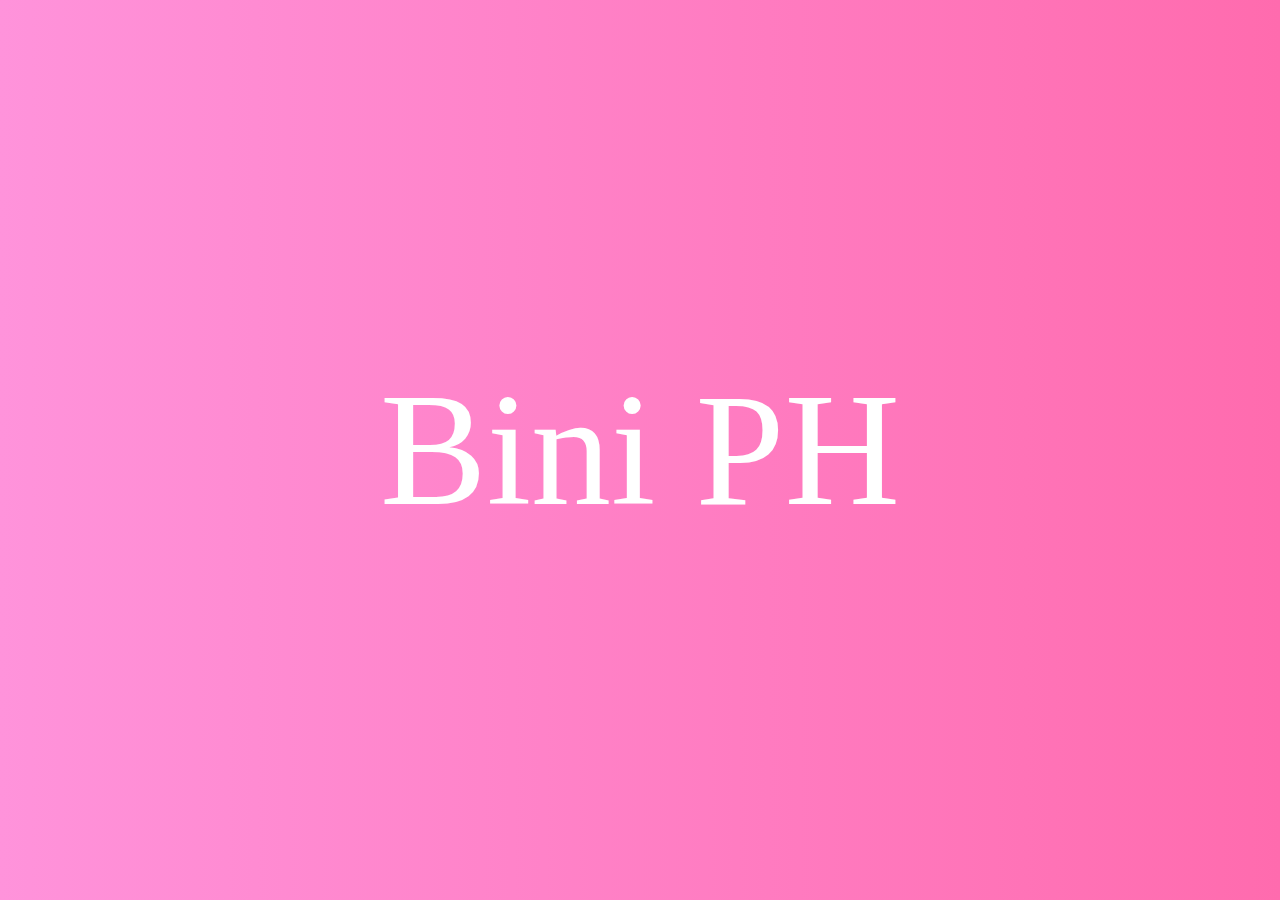
<file: Madera_Flashlight/index.html>
<!DOCTYPE html>
<html lang="en">
<head>
    <meta charset="UTF-8">
    <meta name="viewport" content="width=device-width, initial-scale=1.0">
    <title>Document</title>
    <link rel="stylesheet" href="./assets/css/style.css">
</head>
<body>
    <div class="container">
        <div class="word">Bini PH</div>
    </div>
    <span class="illumination"></span>
    <script src="./assets/js/script.js"></script>
</body>
</html>
</file>
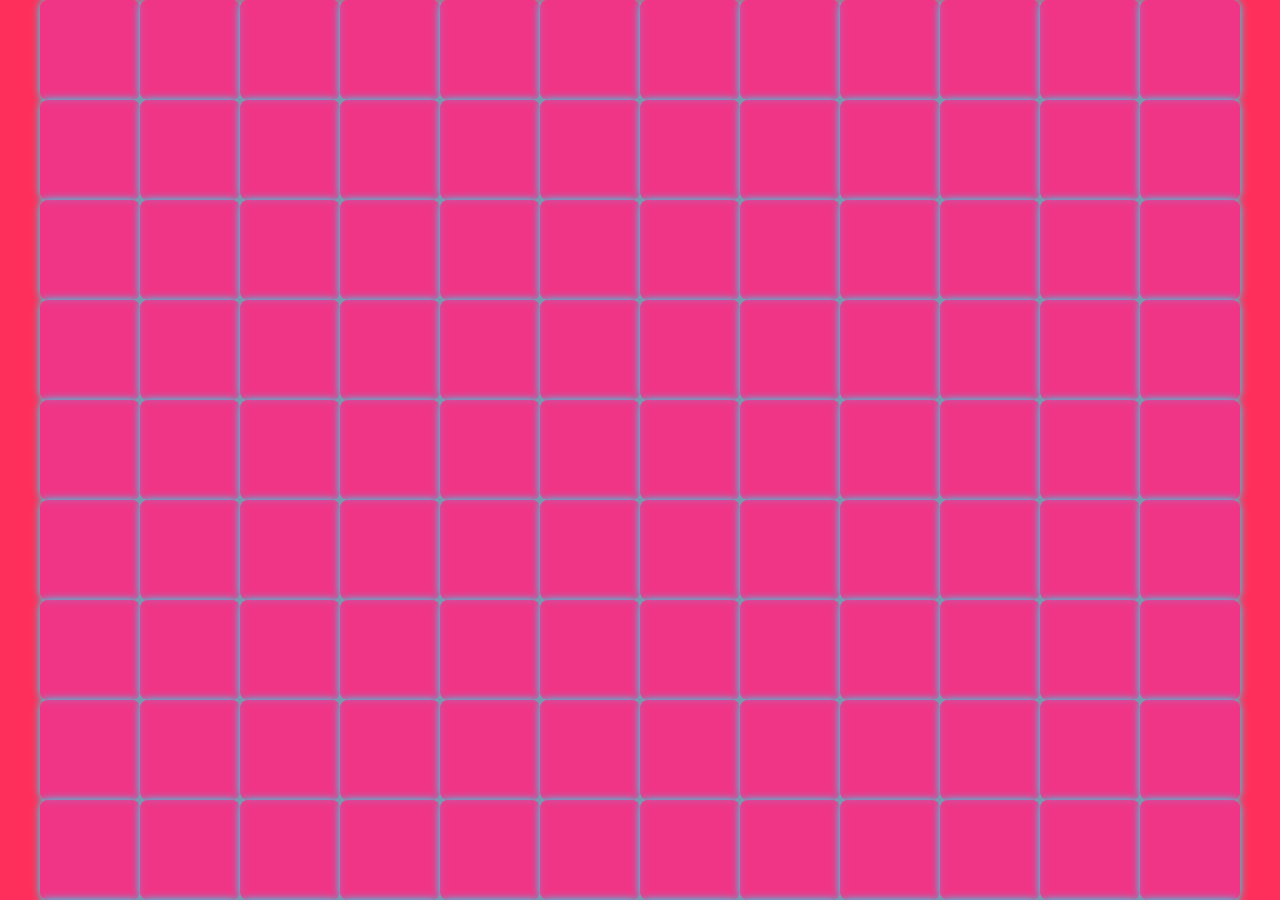
<file: Madera_Hover/index.html>
<!DOCTYPE html>
<html lang="en">
<head>
    <meta charset="UTF-8">
    <meta name="viewport" content="width=device-width, initial-scale=1.0">
    <title>Document</title>
    <link rel="stylesheet" href="./assets/css/styles.css">
</head>
<body>
    <div class="container"></div>
    <script src="./assets/js/function.js"></script>
</body>
</html>
</file>
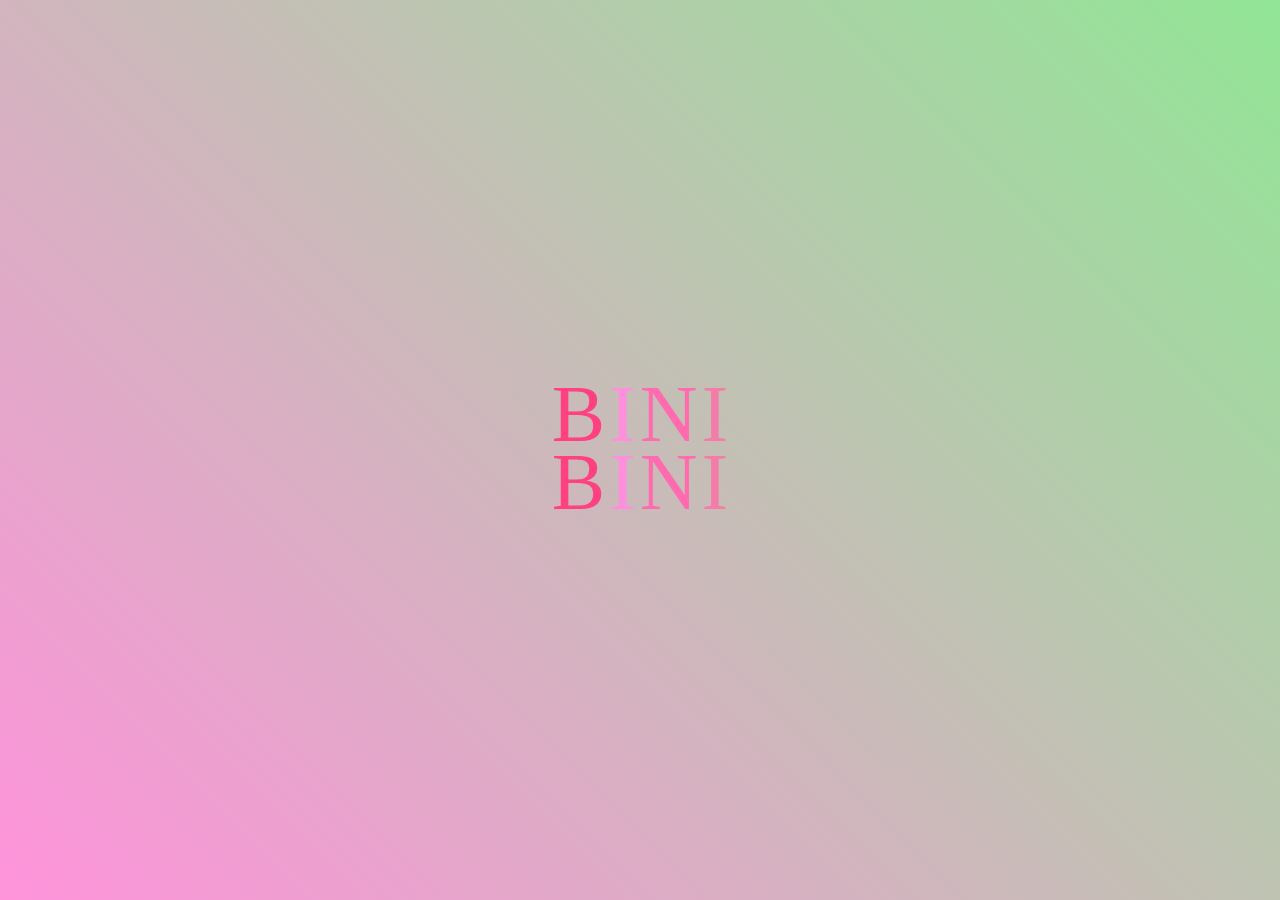
<file: Madera_Jumping Letters/index.html>
<!DOCTYPE html>
<html lang="en">
<head>
    <meta charset="UTF-8">
    <meta name="viewport" content="width=device-width, initial-scale=1.0">
    <title>Document</title>
    <link type="text/css" rel="stylesheet" href="/Madera_Jumping Letters/assets/css/style.css">
</head>
<body>
    <div class="letters" id="_letters">
        <span class="letter" id="_letter">B</span>
        <span class="letter" id="_letter">I</span>
        <span class="letter" id="_letter">N</span>
        <span class="letter" id="_letter">I</span>
    </div>

    <div class="letters" id="_letters">
        <span class="letter" id="_letter">B</span>
        <span class="letter" id="_letter">I</span>
        <span class="letter" id="_letter">N</span>
        <span class="letter" id="_letter">I</span>
    </div>

    <script src="/Madera_Jumping Letters/assets/js/script.js"></script>
</body>
</html>
</file>
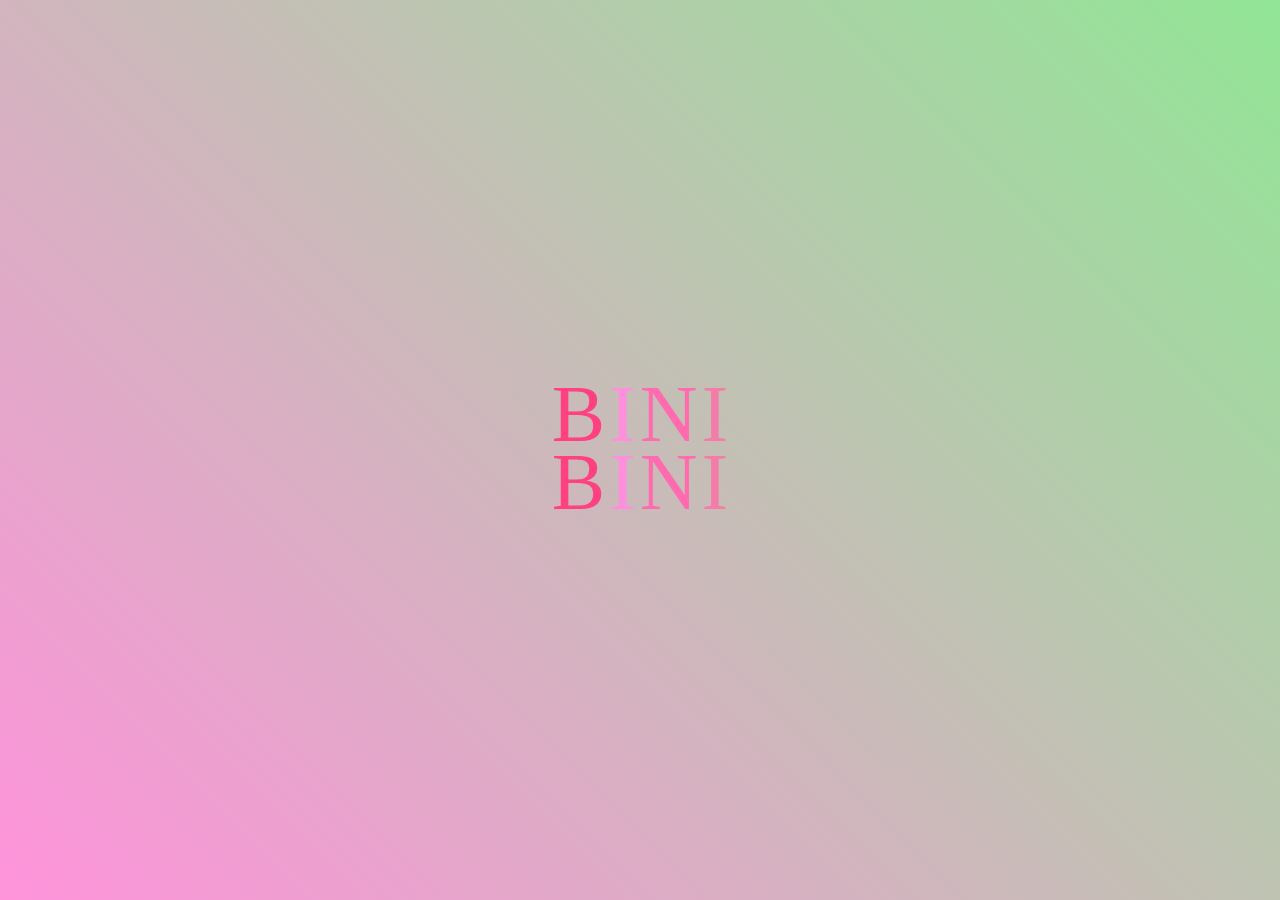
<file: Madera_JumpingLetters/index.html>
<!DOCTYPE html>
<html lang="en">
<head>
    <meta charset="UTF-8">
    <meta name="viewport" content="width=device-width, initial-scale=1.0">
    <title>Document</title>
    <link type="text/css" rel="stylesheet" href="./assets/css/style.css">
</head>
<body>
    <div class="letters" id="_letters">
        <span class="letter" id="_letter">B</span>
        <span class="letter" id="_letter">I</span>
        <span class="letter" id="_letter">N</span>
        <span class="letter" id="_letter">I</span>
    </div>

    <div class="letters" id="_letters">
        <span class="letter" id="_letter">B</span>
        <span class="letter" id="_letter">I</span>
        <span class="letter" id="_letter">N</span>
        <span class="letter" id="_letter">I</span>
    </div>

    <script src="./assets/js/script.js"></script>
</body>
</html>
</file>
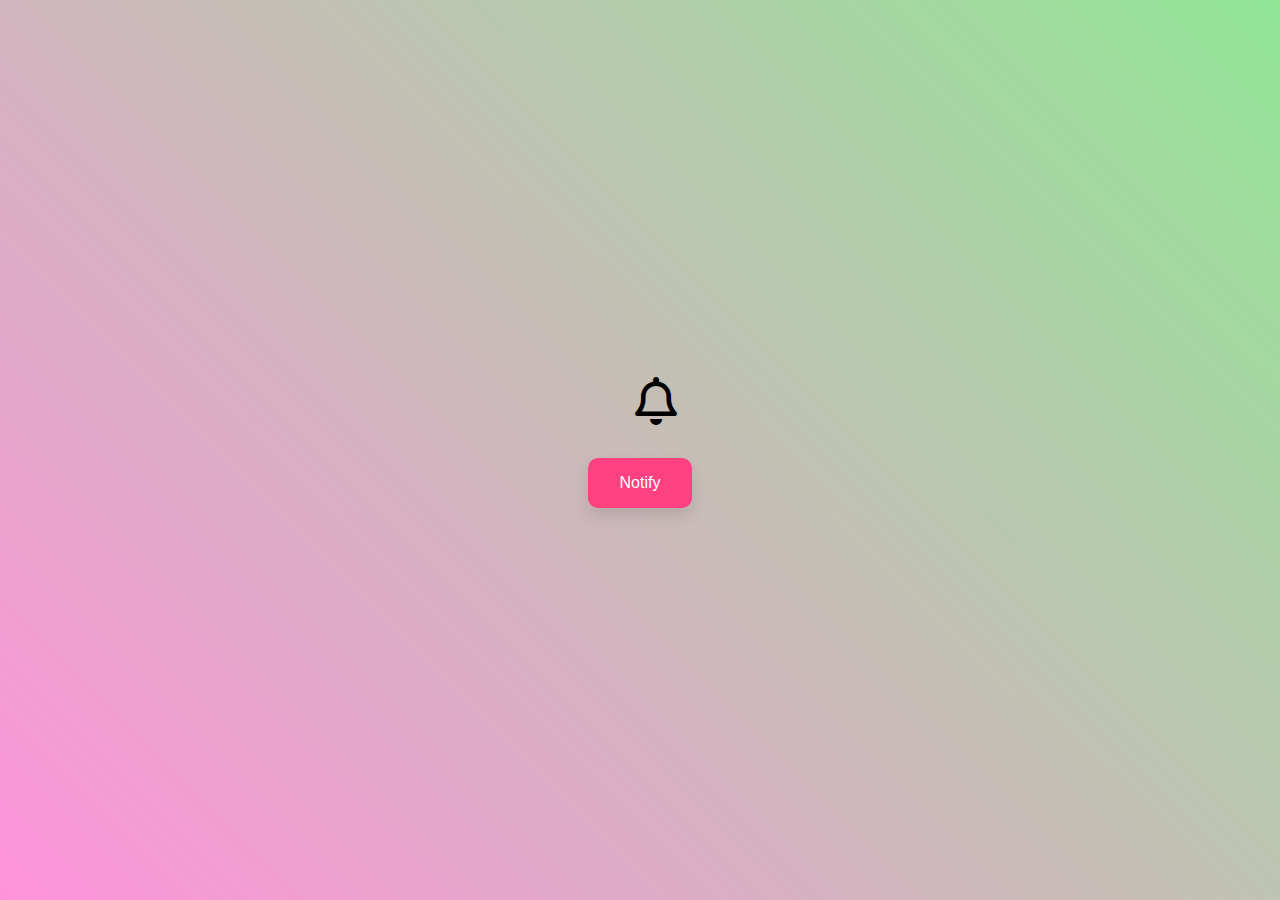
<file: Madera_Notification Bell/index.html>
<!DOCTYPE html>
<html lang="en">
<head>
    <meta charset="UTF-8">
    <meta name="viewport" content="width=device-width, initial-scale=1.0">
    <title>Document</title>
    <link type="text/css" rel="stylesheet" href="/Madera_Notification Bell/assets/css/style.css">
    <link type="text/css" rel="stylesheet" href="https://cdnjs.cloudflare.com/ajax/libs/font-awesome/6.5.1/css/all.min.css">
</head>
<body>
    <div class="container" id="_container">
        <div class="notification" id="_notification"></div>
        <button type="button" class="button" id="_button">Notify</button>
    </div>
    <script src="/Madera_Notification Bell/assets/js/script.js"></script>
</body>
</html>
</file>
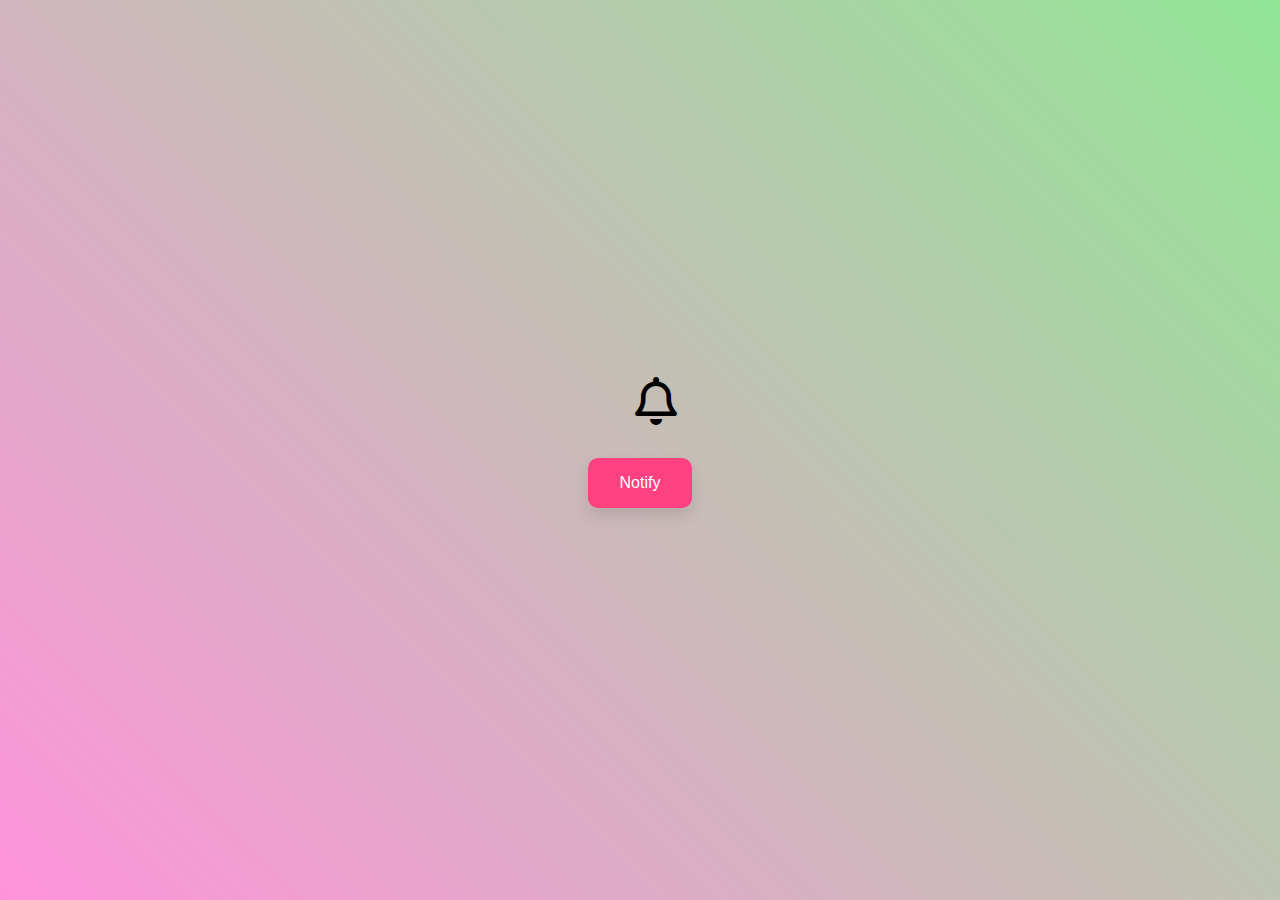
<file: Madera_NotificationBell/index.html>
<!DOCTYPE html>
<html lang="en">
<head>
    <meta charset="UTF-8">
    <meta name="viewport" content="width=device-width, initial-scale=1.0">
    <title>Document</title>
    <link type="text/css" rel="stylesheet" href="./assets/css/style.css">
    <link type="text/css" rel="stylesheet" href="https://cdnjs.cloudflare.com/ajax/libs/font-awesome/6.5.1/css/all.min.css">
</head>
<body>
    <div class="container" id="_container">
        <div class="notification" id="_notification"></div>
        <button type="button" class="button" id="_button">Notify</button>
    </div>
    <script src="./assets/js/script.js"></script>
</body>
</html>
</file>
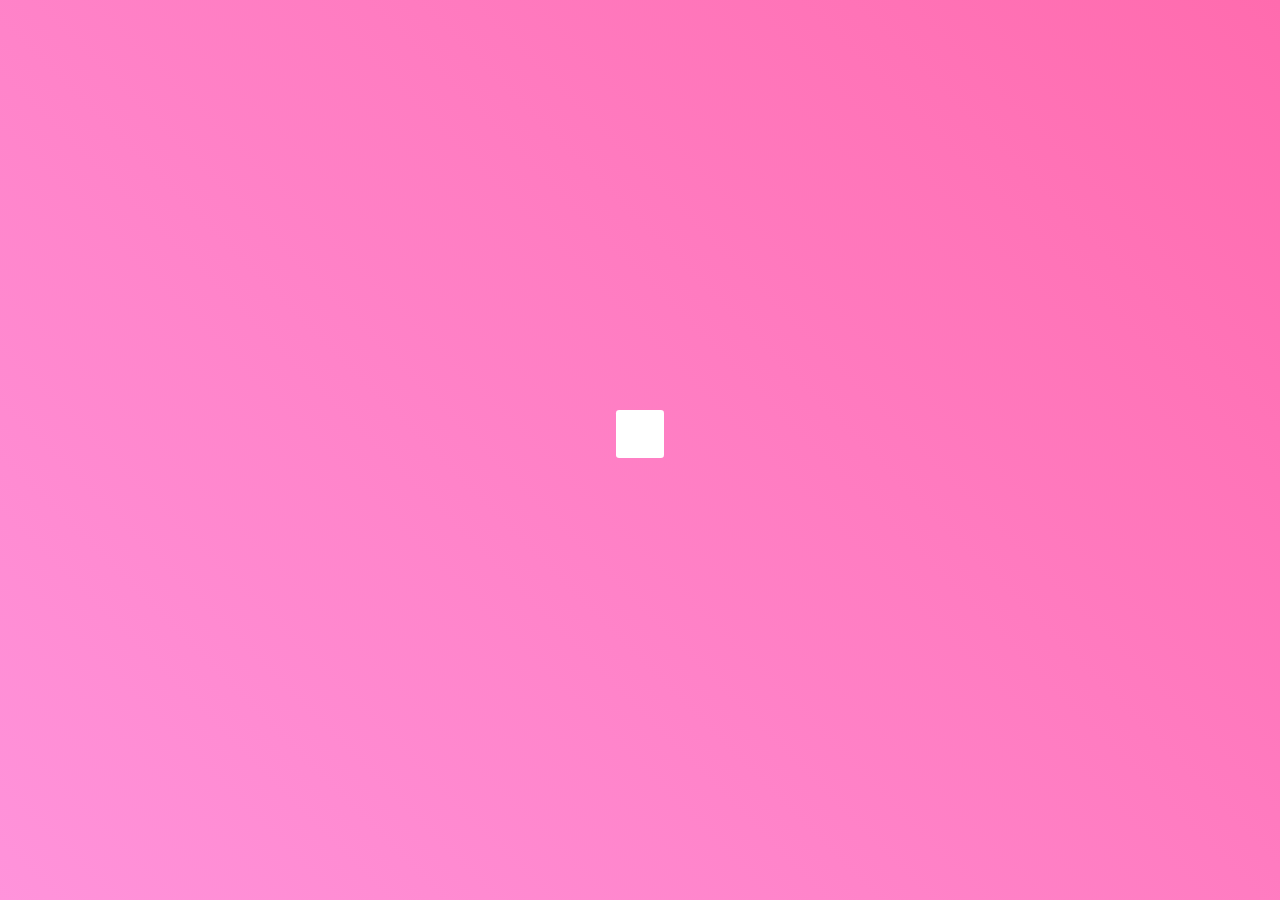
<file: Madera_Search/index.html>
<!DOCTYPE html>
<html lang="en">
<head>
    <meta charset="UTF-8">
    <meta name="viewport" content="width=device-width, initial-scale=1.0">
    <title>Document</title>
    <link rel="stylesheet" href="./assets/css/style.css">
    <link rel="stylesheet" href="https://cdnjs.cloudflare.com/ajax/libs/font-awesome/5.15.4/css/all.min.css"
    integrity="sha512-1ycn6IcaQQ40/MKBW2W4Rhis/DbILU74C1vSrLJxCq57o941Ym01SwNsOMqvEBFlcgUa6xLiPY/NS5R+E6ztJQ=="
    crossorigin="anonymous"
    referrerpolicy="no-referrer">
</head>
<body>
    <div class="container" id="_container">
        <input type="text" name="" id="_search" class="search" placeholder="Type to Search" aria-label="">
        <button type="button" id="_button">
            <i class="fas fa-search fa-2x" id="_searchIcon"> </i>
            <i class="fas fa-times" id="_closeIcon"> </i>
        </button>
    </div>
    <script src="./assets/js/script.js"></script>
</body>
</html>
</file>
<file: Madera_Flashlight/assets/css/style.css>
* {
    margin: 0;
    padding: 0;
    box-sizing: border-box;
}

.container {
    display: flex;
    justify-content: center;
    align-items: center;
    min-height: 100vh;
    background: linear-gradient(to right, #ff93db, #ff6bae); /* Pink gradient background */
    position: relative;
}

.word {
    color: #fff; /* White text color */
    font-size: 10rem;
    cursor: none;
}

.illumination {
    width: 100%;
    height: 100%;
    position: fixed;
    top: 0;
    left: 0;
    pointer-events: none;
    background: radial-gradient(
        circle at var(--x) var(--y),
        transparent -10%,
        #ff1493 25% /* Darker pink */
    );
}
</file>
<file: Madera_Hover/assets/css/styles.css>
* {
    margin: 0;
    padding: 0;
    box-sizing: border-box;
}

body {
    background-color: #ff2f5c;
    cursor: grabbing;
}

.container {
    width: 100%;
    height: 100vh;
    display: flex;
    justify-content: center;
    align-items: center;
    flex-wrap: wrap;
    overflow: hidden;
}

.container span {
    position: relative;
    display: flex;
    justify-content: center;
    align-items: center;
    min-height: 100px;
    min-width: 100px;
    border-radius: 0.5rem;
    background-color: rgba(236, 55, 146, 0.8);
    box-shadow: 0 0 8px rgb(0, 255, 255);
    transition: background-color 10s ease-in-out;
    overflow: hidden;
}

.container span::before {
    content: '';
    position: absolute;
    background: url('/Madera_Hover/assets/images/bini.jpg');
    background-position: center;
    background-attachment: fixed;
    background-size: cover;
    transition: 660s ease-in-out;
    opacity: 0;
    pointer-events: none;
    width: 100%;
    height: 100%;
}


.container span:hover::before {
    transition: 0s;
    opacity: 1;
    width: 100%;
    height: 100%;
}
</file>
<file: Madera_Jumping Letters/assets/css/style.css>
* {
    margin: 0;
    padding: 0;
    box-sizing: border-box;
}

body {
    display: flex;
    justify-content: center;
    align-items: center;
    min-height: 100vh;
    flex-direction: column;
    background: linear-gradient(45deg, #ff93db, #91e595);
}

.letters {
    perspective: 1000px;
}

.letter {
    overflow: hidden;
    display: inline-block;
    user-select: none;
    line-height: 0.8;
    font-size: 5rem;
    color: transparent;
    cursor: pointer; /* Add cursor pointer for interaction */
}

/* Different colors for different letters */
.letter:nth-child(1) { color: #ff4081; }
.letter:nth-child(2) { color: #ff8edf; }
.letter:nth-child(3) { color: #ff6bae; }
.letter:nth-child(4) { color: #f57ba8; }


@keyframes jump {
    0%, 100% { transform: translate(0, 0) rotate(0); }
    25% { transform: scale(1.5) translate(0, -100px) rotate(45deg); }
    50% { transform: scale(1.2) translate(0, 50px) rotate(-45deg); }
    75% { transform: scale(1.3) translate(0, 0) rotate(0); }
}
</file>
<file: Madera_JumpingLetters/assets/css/style.css>
* {
    margin: 0;
    padding: 0;
    box-sizing: border-box;
}

body {
    display: flex;
    justify-content: center;
    align-items: center;
    min-height: 100vh;
    flex-direction: column;
    background: linear-gradient(45deg, #ff93db, #91e595);
}

.letters {
    perspective: 1000px;
}

.letter {
    overflow: hidden;
    display: inline-block;
    user-select: none;
    line-height: 0.8;
    font-size: 5rem;
    color: transparent;
    cursor: pointer; /* Add cursor pointer for interaction */
}

/* Different colors for different letters */
.letter:nth-child(1) { color: #ff4081; }
.letter:nth-child(2) { color: #ff8edf; }
.letter:nth-child(3) { color: #ff6bae; }
.letter:nth-child(4) { color: #f57ba8; }


@keyframes jump {
    0%, 100% { transform: translate(0, 0) rotate(0); }
    25% { transform: scale(1.5) translate(0, -100px) rotate(45deg); }
    50% { transform: scale(1.2) translate(0, 50px) rotate(-45deg); }
    75% { transform: scale(1.3) translate(0, 0) rotate(0); }
}
</file>
<file: Madera_Notification Bell/assets/css/style.css>
* {
    margin: 0;
    padding: 0;
    box-sizing: border-box;
}

body {
    display: flex;
    justify-content: center;
    align-items: center;
    min-height: 100vh;
    background: linear-gradient(45deg, #ff93db, #91e595); /* Pink gradient background */
}

.container {
    display: flex;
    justify-content: center;
    align-items: center;
    flex-direction: column;
}

.button {
    cursor: pointer;
    border: none;
    outline: none;
    background: #ff4081; /* Pink button background */
    font-size: 1rem;
    color: white;
    margin: 1rem;
    padding: 1rem 2rem;
    box-shadow: 0 8px 16px rgba(0, 0, 0, 0.1); /* Soft shadow */
    z-index: 1;
    transition: transform 0.3s, box-shadow 0.3s; /* Smooth transitions */
    text-align: center;
    border-radius: 10px;
}

.button:hover {
    transform: translateY(-3px); /* Move up on hover */
    box-shadow: 0 12px 24px rgba(0, 0, 0, 0.2); /* Increase shadow on hover */
}

.notification {
    width: 10px;
    display: flex;
    justify-self: center;
    align-items: center;
    height: inherit;
    position: relative;
    color: transparent;
}

.notification::after {
    width: 20px;
    height: 20px;
    border-radius: 50%;
    content: attr(data-count);
    color: white;
    display: flex;
    justify-content: center;
    align-items: center;
    background-color: #ff4081; /* Pink notification background */
    position: absolute;
    top: -5px;
    right: -5px;
    transition: opacity 0.3s, transform 0.3s; /* Smooth transitions */
    opacity: 0;
    transform: scale(0.5);
}

.notification::before {
    content: "\f0f3";
    font-family: "Font Awesome 5 Free";
    display: block;
    color: black;
    font-size: 3rem;
    margin-bottom: 1rem;
}

.notification.count::after {
    opacity: 1;
    transform: scale(1);
}

.notification.notify::before {
    animation: bell 1s ease-in-out infinite; /* Make bell animation continuous */
}

@keyframes bell {
    0% {
        transform: rotate(0deg);
    }
    25% {
        transform: rotate(15deg);
    }
    50% {
        transform: rotate(-15deg);
    }
    75% {
        transform: rotate(15deg);
    }
    100% {
        transform: rotate(0deg);
    }
}
</file>
<file: Madera_NotificationBell/assets/css/style.css>
* {
    margin: 0;
    padding: 0;
    box-sizing: border-box;
}

body {
    display: flex;
    justify-content: center;
    align-items: center;
    min-height: 100vh;
    background: linear-gradient(45deg, #ff93db, #91e595); /* Pink gradient background */
}

.container {
    display: flex;
    justify-content: center;
    align-items: center;
    flex-direction: column;
}

.button {
    cursor: pointer;
    border: none;
    outline: none;
    background: #ff4081; /* Pink button background */
    font-size: 1rem;
    color: white;
    margin: 1rem;
    padding: 1rem 2rem;
    box-shadow: 0 8px 16px rgba(0, 0, 0, 0.1); /* Soft shadow */
    z-index: 1;
    transition: transform 0.3s, box-shadow 0.3s; /* Smooth transitions */
    text-align: center;
    border-radius: 10px;
}

.button:hover {
    transform: translateY(-3px); /* Move up on hover */
    box-shadow: 0 12px 24px rgba(0, 0, 0, 0.2); /* Increase shadow on hover */
}

.notification {
    width: 10px;
    display: flex;
    justify-self: center;
    align-items: center;
    height: inherit;
    position: relative;
    color: transparent;
}

.notification::after {
    width: 20px;
    height: 20px;
    border-radius: 50%;
    content: attr(data-count);
    color: white;
    display: flex;
    justify-content: center;
    align-items: center;
    background-color: #ff4081; /* Pink notification background */
    position: absolute;
    top: -5px;
    right: -5px;
    transition: opacity 0.3s, transform 0.3s; /* Smooth transitions */
    opacity: 0;
    transform: scale(0.5);
}

.notification::before {
    content: "\f0f3";
    font-family: "Font Awesome 5 Free";
    display: block;
    color: black;
    font-size: 3rem;
    margin-bottom: 1rem;
}

.notification.count::after {
    opacity: 1;
    transform: scale(1);
}

.notification.notify::before {
    animation: bell 1s ease-in-out infinite; /* Make bell animation continuous */
}

@keyframes bell {
    0% {
        transform: rotate(0deg);
    }
    25% {
        transform: rotate(15deg);
    }
    50% {
        transform: rotate(-15deg);
    }
    75% {
        transform: rotate(15deg);
    }
    100% {
        transform: rotate(0deg);
    }
}
</file>
<file: Madera_Search/assets/css/style.css>
* {
    margin: 0;
    padding: 0;
    box-sizing: border-box;
}

body {
    display: flex;
    justify-content: center;
    align-items: center;
    min-height: 100vh;
    background: linear-gradient(45deg, #ff93db, #ff6bae); /* Pink gradient background */
    font-family: Arial, Helvetica, sans-serif;
}

.container {
    position: relative;
    height: 5rem;
}

.search {
    background-color: transparent;
    border: 0;
    transition: width 0.5s ease-in-out;
    height: 3rem;
    width: 3rem;
    padding: 0.5rem;
    font-size: 1rem;
    border-radius: 0.2rem;
}

button {
    border: 0;
    cursor: pointer;
    position: absolute;
    top: 0;
    left: 0;
    height: 3rem;
    width: 3rem;
    transition: background-color 0.5s ease-in-out, transform 0.5s ease-in-out;
    outline: none;
    border-radius: 0.2rem;
    background-color: white;
}

button.active {
    margin-left: 0.5rem;
    transform: translate(20rem);
    background-color: #ff1493; /* Pink button background */
}

button.active .fa-times {
    opacity: 1;
}

button.active .fa-search {
    opacity: 0;
}

.fa-times,
.fa-search {
    opacity: 0;
    position: absolute;
    left: 50%;
    top: 50%;
    transform: translate(-50%, -50%);
    transition: opacity 0.5s ease-in-out;
}

.container.active .search {
    width: 20rem;
}
</file>
